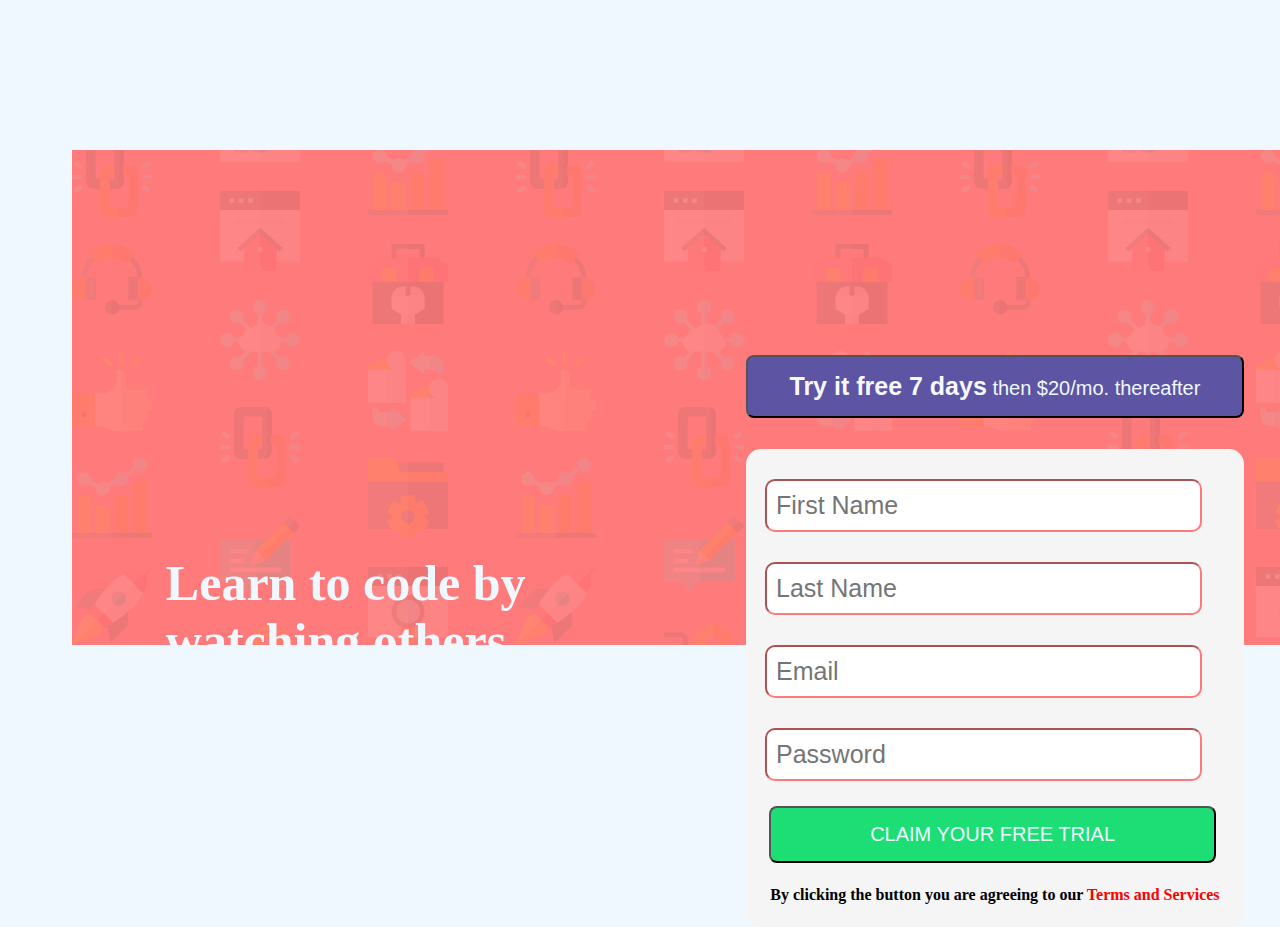
<file: index.html>
<!DOCTYPE html>
<html>

<head>
  <meta charset="UTF-8">
  <meta name="viewport" content="width=device-width, initial-scale=1">
  <link rel="stylesheet" href="style.css">
  <title>Sign up</title>
</head>

<body>
  <div class="main">
    <div class="left">
      <h1>Learn to code by <br>watching others</h1>
      <h4>See how experienced developers solve problems in real-time. Watching scripted tutorials is great, but understanding how developers think is invaluable.</h4>
    </div>
    <div class="right">
      <br>
      <button type="#" id="btn-1"> <span>Try it free 7 days</span> then $20/mo. thereafter</button>
      <form action="#">
        <input type="text" placeholder="First Name" required><br>
        <input type="text" placeholder="Last Name" required><br>
        <input type="email" placeholder="Email" required><br>
        <input type="password" placeholder="Password" required>
        <br>
        <button type="submit" id="btn-2">CLAIM YOUR FREE TRIAL</button>
        <p id="acceptance">By clicking the button you are agreeing to our <span>Terms and Services</span>

      </form>
    </div>
  </div>
</body>

</html>
</file>
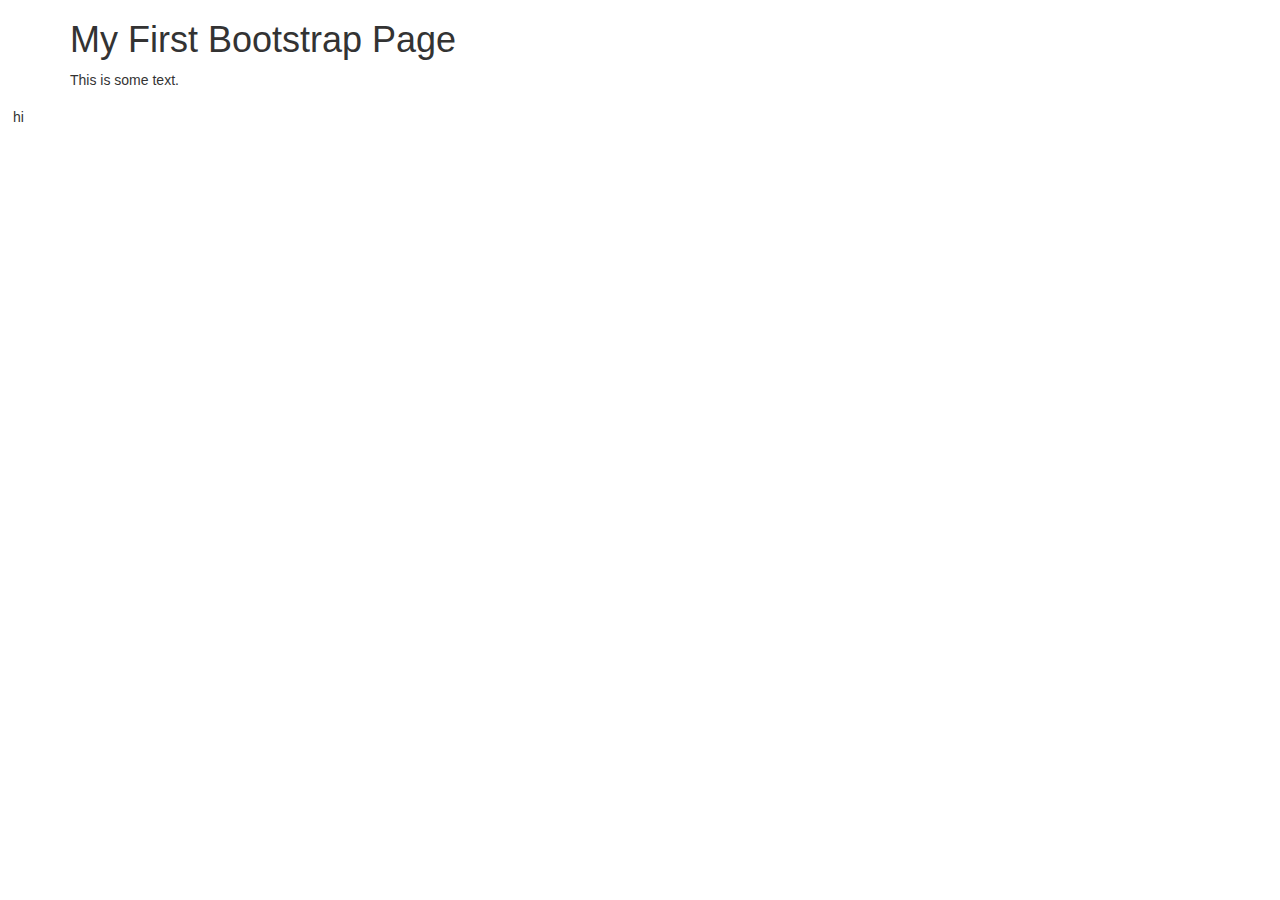
<file: boot.html>
<!DOCTYPE html>
<html lang="en">
<head>
  <title>Bootstrap Example</title>
  <meta charset="utf-8">
  <meta name="viewport" content="width=device-width, initial-scale=1">
  <link rel="stylesheet" href="https://maxcdn.bootstrapcdn.com/bootstrap/3.4.1/css/bootstrap.min.css">
  <script src="https://ajax.googleapis.com/ajax/libs/jquery/3.6.0/jquery.min.js"></script>
  <script src="https://maxcdn.bootstrapcdn.com/bootstrap/3.4.1/js/bootstrap.min.js"></script>
</head>
<body>

<div class="container">
  <h1>My First Bootstrap Page</h1>
  <p>This is some text.</p>
</div>
<div class="btn">
  hi
</div>

</body>
</html>
</file>
<file: style.css>
* {
  box-sizing: border-box;
  margin: 0;
  padding: 0;

}

html {
  width: 100%
}

body {
  height: 100%;
  width: 1440px;
  background-color: aliceblue;
  top: 0;

}

.main {
  
  
  height: 55vh;
  width: 90%;
  display: flex;
  flex-wrap: nowrap;
  flex-direction: row;
  margin-top: 150px;
  margin-left: auto;
  margin-right: auto;
  margin-bottom: 0%;
  background: url(bg-intro-desktop.png) hsl(0, 100%, 74%);

}

.left {
  width: 50%;
  margin: 2%;
  padding-top: 28%;
  padding-left: 1%;

}

.right {
  width: 50%;
}

h1 {
  margin-left: 40px;
  padding: 15px;
  color: aliceblue;
  font-family: popins;
  font-weight: 700;
  font-size: 50px;

}

h4 {
  margin-left: 40px;
  padding: 15px;
  color: aliceblue;
  font-family: -apple-system, BlinkMacSystemFont, 'Segoe UI', Roboto, Oxygen, Ubuntu, Cantarell, 'Open Sans', 'Helvetica Neue', sans-serif;
  font-weight: 400;
  font-size: 16px;
}

form {
  padding-right: 3%;
  padding-left: 3%;
  background-color: whitesmoke;
  width: 80%;
  margin-top: 5%;
  border-radius: 15px;
  margin-left: 0%;
}

form>input {
  
  width: 95%;
  padding-top: 10px;
  padding-bottom: 10px;
  border-color: hsl(0, 100%, 74%);
  padding-left: 2%;
  border-radius: 10px;
  margin-top: 30px;
  font-size: 25px;
  text-align: justify;
}

button {
  width: 80%;
}

button>span {
  font-size: 25px;
  font-weight: 800;
  color: ghostwhite;
}



#btn-1 {
  width: 80%;
  color: aliceblue;
  background-color: #5D54A3;
  
  margin-top: 30%;
  padding-top: 15px;
  padding-bottom: 15px;
  border-radius: 8px;

  font-size: 20px;
  padding-right: 2%;
  padding-left: 2%;
}



form>button {
  margin-left: 1%;
  color: aliceblue;
  
  padding-top: 15px;
  padding-bottom: 15px;
  border-radius: 8px;
  font-size: 20px;
  margin-top: 25px;
  width: 97%;

  background-color: #1DDE74;
}

#acceptance {
  text-align: center;
  font-weight: bold;
  padding-top: 5%;
  padding-bottom: 5%;
}

#acceptance>span {
  color: red;
}

@media screen and (max-width:375px) {
  body {
    width: 330px;
    background: url(bg-intro-mobile.png) hsl(0, 100%, 74%) no-repeat;
    height: 120vh;
  }

  .main {
    height: 40%;
    width: 100%;
    display: flex;
    flex-direction: column;
  }

  .right {

    width: 90%;
    margin-left: 50px;
    height: 70%;
  }

  .left {
    margin-top: -150px;
    width: 100%;
    

  }

  h1 {
    margin-left: 0;
    font-size: 35px;
    font-weight: 600;
    text-align: center;
  }
  h4{
    text-align: center;
    font-size: 17px;
    width: 100%;
    font-weight: 400;
    margin-left: 0px;
   
  }

   #btn-1{
     width: 100%;
    font-size: 10px;
    padding-top: 15px;
    padding-bottom: 15px;
    padding-left: 50px;
    padding-right: 50px;
    margin-top: 50px;
    margin-left: -15px;
  }
  #btn-1 > span{
    
    font-size: 18px;
    padding: 5px;
  }
  form {
    width: 100%;
    padding-left: 32px;
    margin-left: -15px;

  }
  Form >input{
    padding: 5px 0px 5px 15px;
  }
form > button {
  margin-left: -10px;
   width: 97%;
   font-size: 15px;
   font-weight: 400;
   border-radius: 5px;
  
   border-color: lightgray;
  
  
  
}
#btn-2 {
 
 
}
#acceptance{
  color:lightslategray;
  font-size: 11px;
  text-align: center;
  padding:10px  9px 10px 9px;
  font-weight: 400;
}

 

}
</file>
